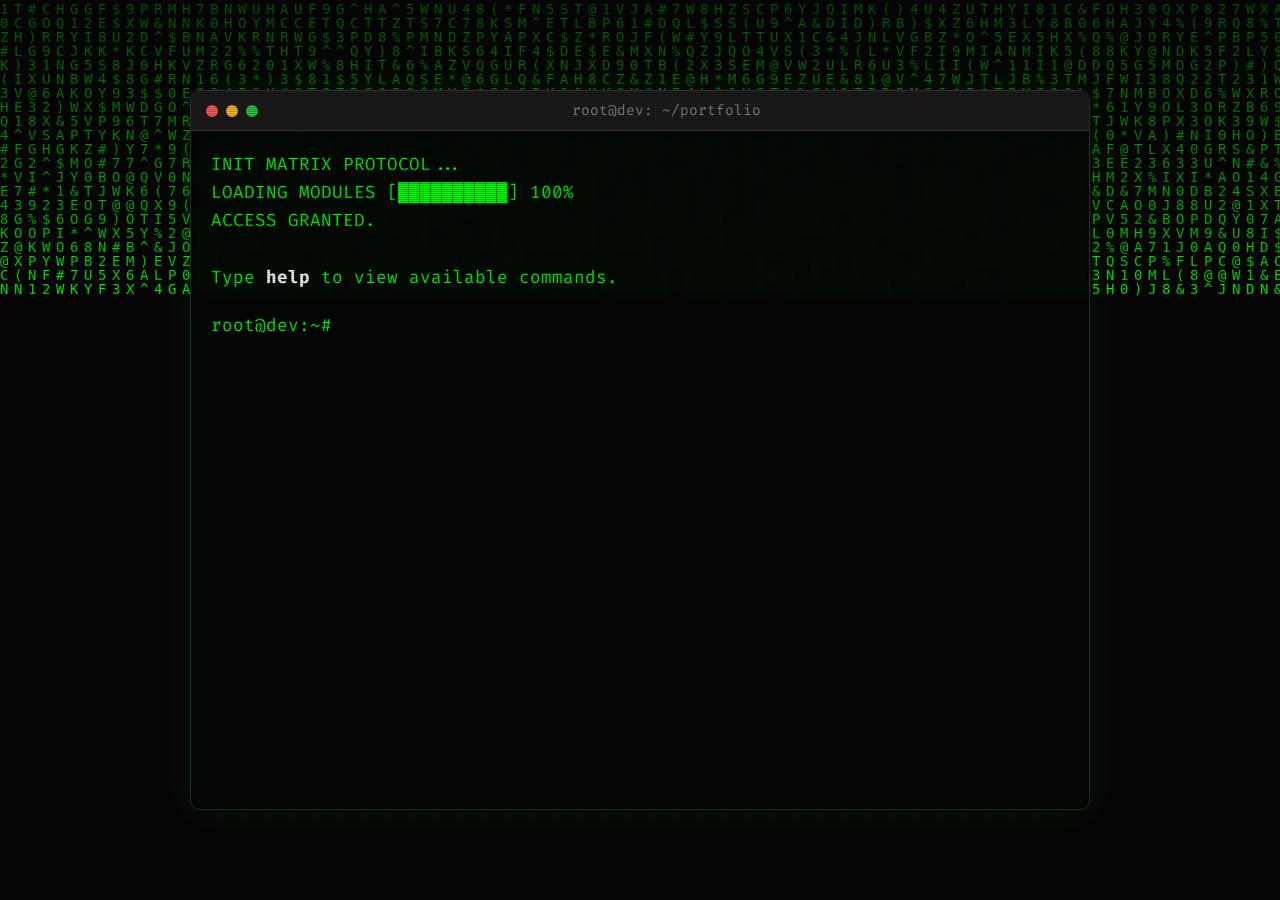
<file: portfolio_5_terminal/index.html>
<!DOCTYPE html>
<html lang="en">
<head>
    <meta charset="UTF-8">
    <meta name="viewport" content="width=device-width, initial-scale=1.0">
    <title>root@dev:~# Portfolio</title>
    <link rel="stylesheet" href="style.css">
    <link href="https://fonts.googleapis.com/css2?family=Fira+Code:wght@300;400;500;700&display=swap" rel="stylesheet">
</head>
<body>
    <canvas id="matrix-bg"></canvas>

    <div class="crt-overlay"></div>
    
    <div class="terminal-container">
        <div class="terminal-header">
            <div class="btns">
                <span class="btn close"></span>
                <span class="btn min"></span>
                <span class="btn max"></span>
            </div>
            <div class="title">root@dev: ~/portfolio</div>
        </div>
        
        <div class="terminal-body" id="terminal-output">
            <!-- Output will be generated via JS -->
            <div class="boot-sequence">
                <p>INIT MATRIX PROTOCOL...</p>
                <p>LOADING MODULES [██████████] 100%</p>
                <p>ACCESS GRANTED.</p>
                <br>
                <p>Type <span class="cmd-highlight">help</span> to view available commands.</p>
            </div>
            
            <div class="cmd-line">
                <span class="prompt">root@dev:~#</span>
                <input type="text" id="cmd-input" autocomplete="off" autofocus>
            </div>
        </div>
    </div>

    <script src="script.js"></script>
</body>
</html>
</file>
<file: portfolio_5_terminal/style.css>
:root {
    --bg-color: #0d0d0d;
    --text-color: #00ff00;
    --highlight: #ffffff;
    --terminal-bg: rgba(0, 5, 0, 0.85);
}

* { margin: 0; padding: 0; box-sizing: border-box; font-family: 'Fira Code', monospace; }

body {
    background-color: var(--bg-color);
    color: var(--text-color);
    overflow: hidden;
    display: flex;
    justify-content: center;
    align-items: center;
    height: 100vh;
}

#matrix-bg {
    position: fixed; top: 0; left: 0; width: 100vw; height: 100vh;
    z-index: -2;
}

.crt-overlay {
    position: fixed; inset: 0; z-index: 1000; pointer-events: none;
    background: linear-gradient(rgba(18, 16, 16, 0) 50%, rgba(0, 0, 0, 0.25) 50%), linear-gradient(90deg, rgba(255, 0, 0, 0.06), rgba(0, 255, 0, 0.02), rgba(0, 0, 255, 0.06));
    background-size: 100% 2px, 3px 100%;
}

.terminal-container {
    width: 80%; max-width: 900px; height: 80vh;
    background: var(--terminal-bg); border: 1px solid #333;
    border-radius: 10px; overflow: hidden;
    box-shadow: 0 0 30px rgba(0, 255, 0, 0.1);
    display: flex; flex-direction: column;
    backdrop-filter: blur(5px);
}

.terminal-header {
    background: #1a1a1a; padding: 10px 15px; display: flex; align-items: center; border-bottom: 1px solid #333;
}

.btns { display: flex; gap: 8px; }
.btn { width: 12px; height: 12px; border-radius: 50%; display: inline-block; }
.btn.close { background: #ff5f56; }
.btn.min { background: #ffbd2e; }
.btn.max { background: #27c93f; }

.title { flex: 1; text-align: center; color: #888; font-size: 0.9rem; }

.terminal-body {
    padding: 20px; flex: 1; overflow-y: auto; font-size: 1.1rem; line-height: 1.6;
}

/* Custom Scrollbar */
.terminal-body::-webkit-scrollbar { width: 8px; }
.terminal-body::-webkit-scrollbar-track { background: transparent; }
.terminal-body::-webkit-scrollbar-thumb { background: rgba(0, 255, 0, 0.2); border-radius: 4px; }
.terminal-body::-webkit-scrollbar-thumb:hover { background: rgba(0, 255, 0, 0.5); }

.boot-sequence { margin-bottom: 20px; }
.cmd-highlight { color: var(--highlight); font-weight: bold; }

.cmd-line { display: flex; align-items: center; margin-top: 10px; }
.prompt { margin-right: 15px; color: var(--text-color); }
#cmd-input {
    flex: 1; background: transparent; border: none; color: var(--text-color);
    font-size: 1.1rem; outline: none; caret-color: transparent;
}

/* Output styling */
.output-response { margin: 10px 0 20px 0; color: #ccc; }
.output-response a { color: var(--text-color); text-decoration: underline; }

@media (max-width: 768px) {
    .terminal-container { width: 95%; height: 90vh; }
    .terminal-body { font-size: 1rem; }
    #cmd-input { font-size: 1rem; }
}
</file>
